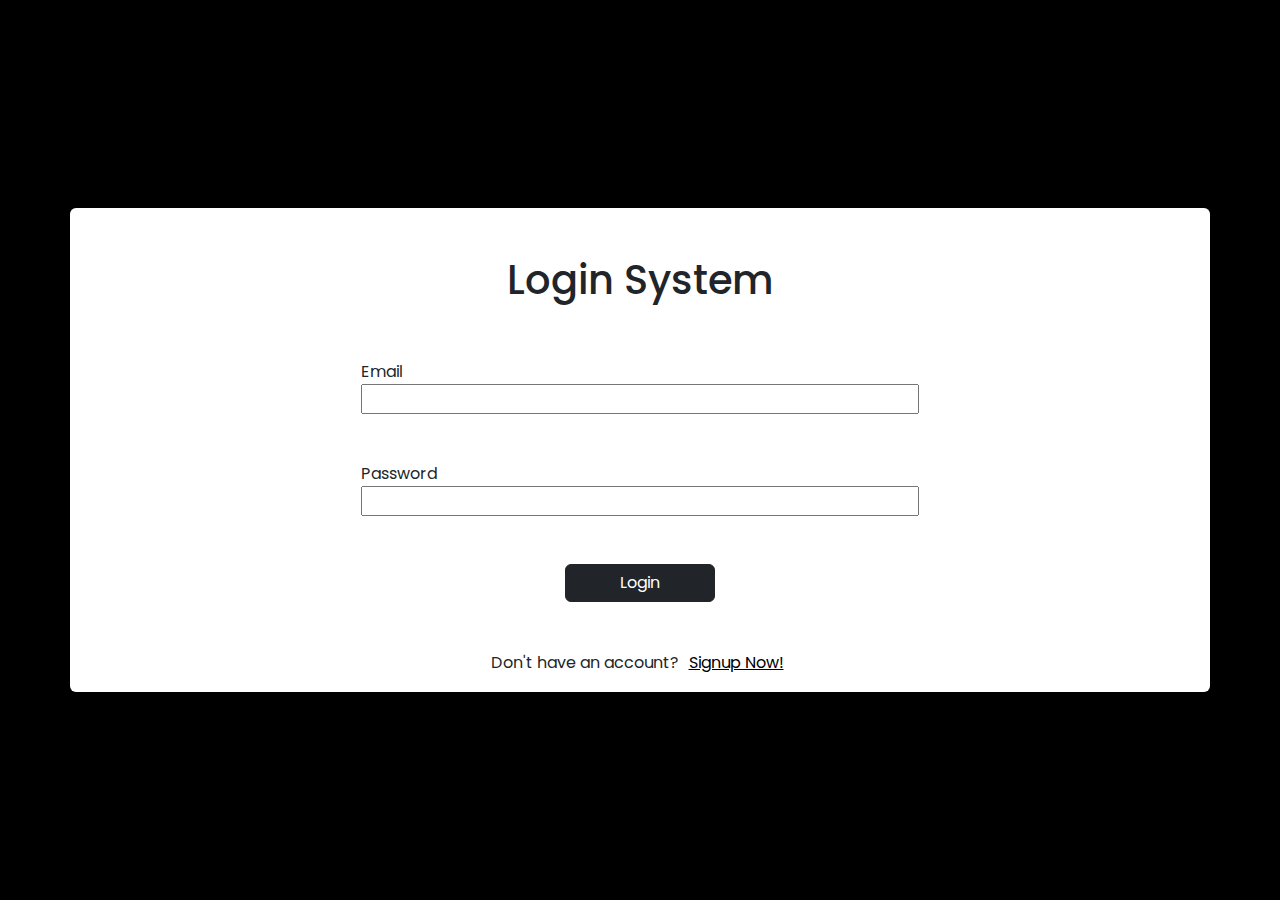
<file: index.html>
<!DOCTYPE html>
<html lang="en" xmlns="http://www.w3.org/1999/html">
<head>
    <link href="https://fonts.googleapis.com/css2?family=Poppins:wght@100;400;500;700&display=swap" rel="stylesheet">
    <link href="Bootstrap/bootstrap.min.css" rel="stylesheet">
    <link href="style.css" rel="stylesheet">
    <meta charset="UTF-8">
    <title>Login System</title>
</head>
<body class="bg-black "  >
<div class="container rounded bg-white  my-5 d-flex flex-column justify-content-center align-items-center">


    <div id="header " class="pt-5">
        <h1>Login System</h1>
    </div>
    <div id="form" class="d-flex flex-column w-50 py-5">
        <label for="email">Email</label>
        <input  type="email" id="email" name="E-Mail">
        <label class="pt-5" for="password">Password</label>
        <input type="password" id="password" name="Password">
    </div>
    <div id="submission" class="d-flex flex-column justify-content-center align-items-center">
        <button id="loginBtn" class="btn btn-dark px-5 w-50">Login</button>
        <p class="pt-5">Don't have an account? <button  id="signUpRedirect">Signup Now!</button></p>
    </div>
</div>
<script src="login.js"></script>
<script src="Bootstrap/bootstrap.min.js"></script>
</body>
</html>
</file>
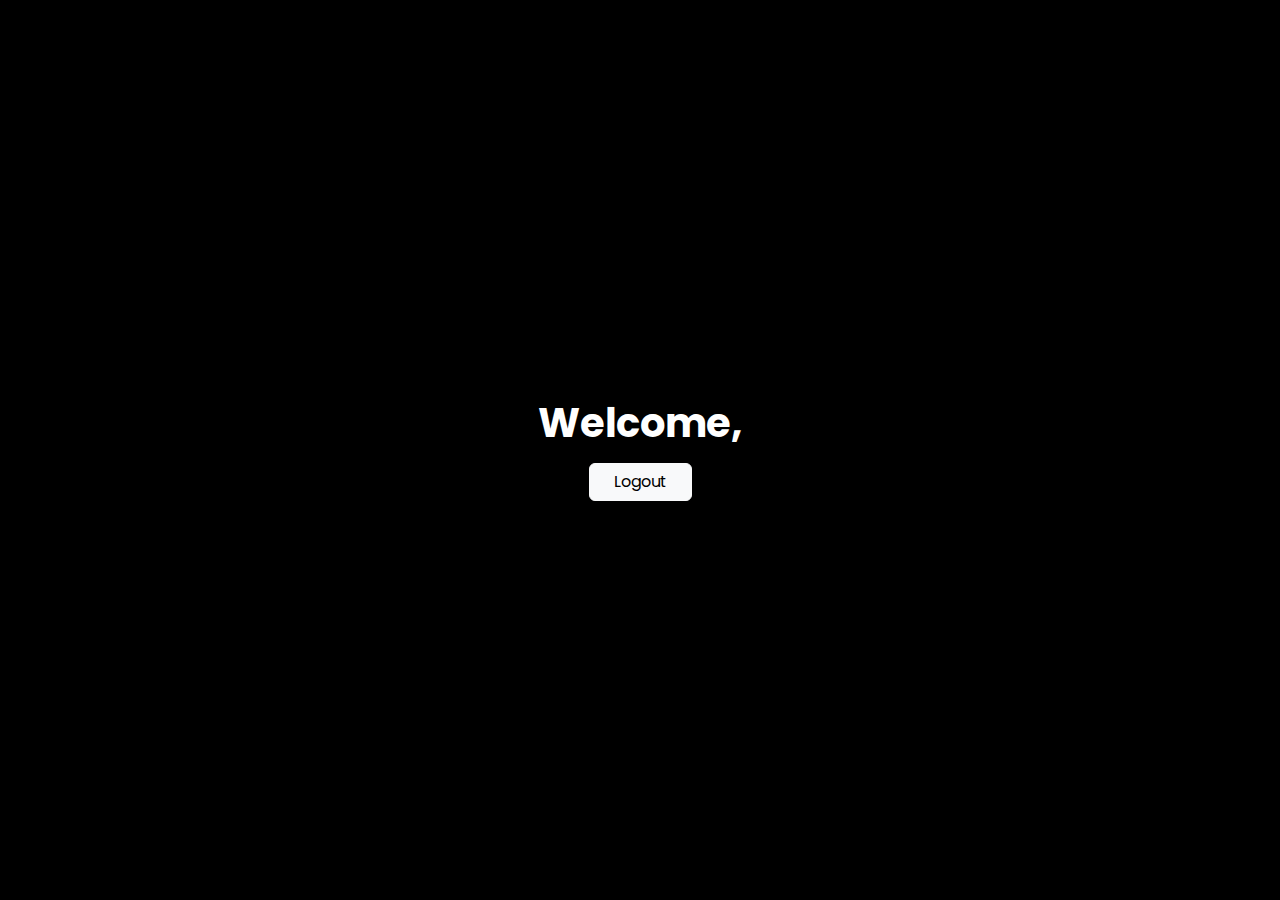
<file: homePage/home.html>
<!DOCTYPE html>
<html lang="en">
<head>
    <link href="https://fonts.googleapis.com/css2?family=Poppins:wght@100;400;500;700&display=swap" rel="stylesheet">
    <link href="../Bootstrap/bootstrap.min.css" rel="stylesheet">
    <link href="../style.css" rel="stylesheet">
    <meta charset="UTF-8">
    <title>Login System</title>
</head>
<body class="bg-black">

<div class="container d-flex flex-column justify-content-center align-items-center">
<h1 class="text-white fw-bold">Welcome,</h1>
    <h2 class="fw-normal text-white" id="name"></h2>
    <button id="logoutBtn" class="btn btn-light px-4">Logout</button>
</div>

<script src="../Bootstrap/bootstrap.min.js"></script>
<script src="home.js"></script>
</body>
</html>
</file>
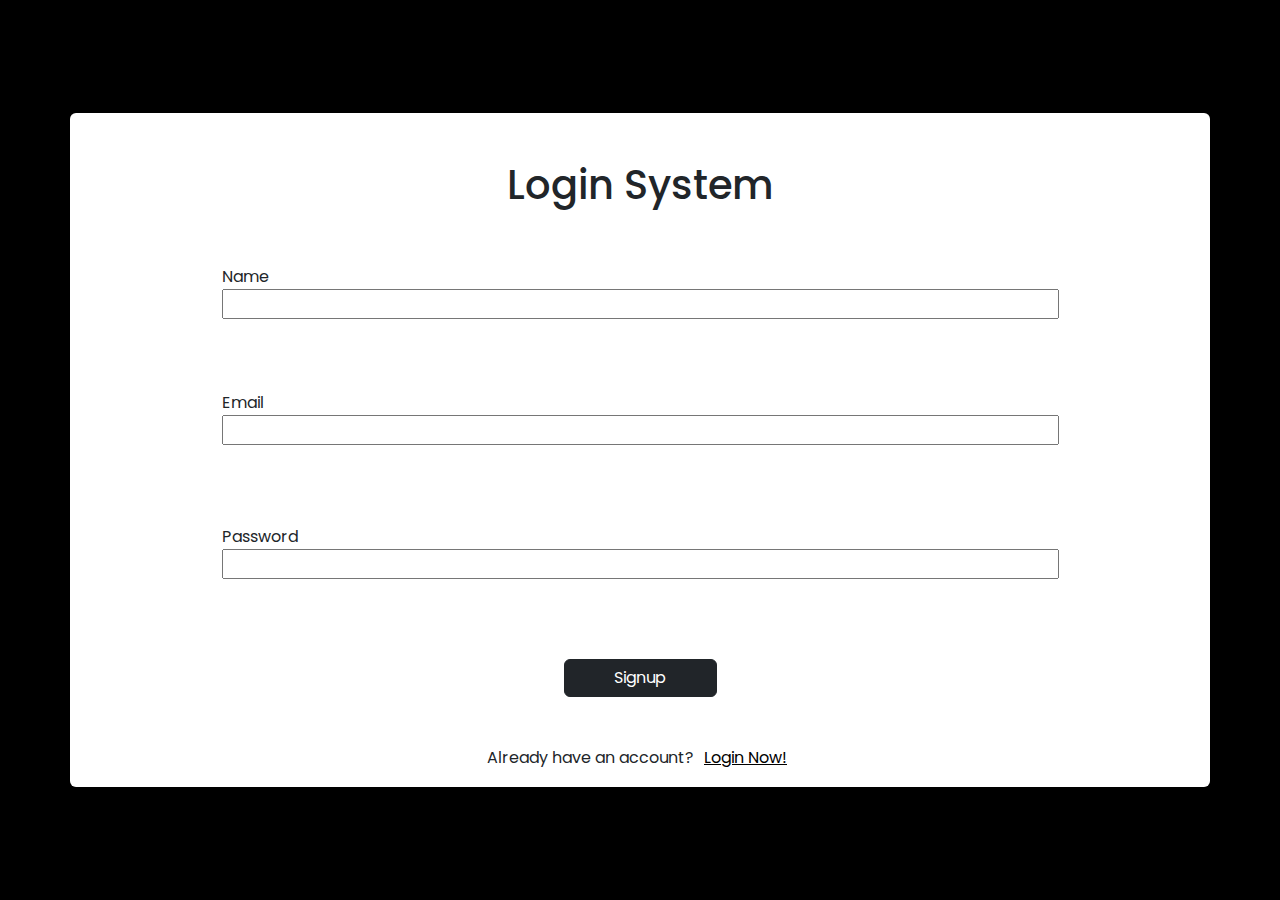
<file: signUpPage/signup.html>
<!DOCTYPE html>
<html lang="en" xmlns="http://www.w3.org/1999/html">
<head>
    <link href="https://fonts.googleapis.com/css2?family=Poppins:wght@100;400;500;700&display=swap" rel="stylesheet">
    <link href="../Bootstrap/bootstrap.min.css" rel="stylesheet">
    <link href="../style.css" rel="stylesheet">
    <meta charset="UTF-8">
    <title>Login System</title>
</head>
<body class="bg-black "  >
<div class="container rounded bg-white   my-5 d-flex flex-column justify-content-center align-items-center">
    <div id="header " class="pt-5">
        <h1>Login System</h1>
    </div>
    <div id="form" class="d-flex flex-column w-75 py-5">
        <label for="name">Name</label>
        <input  type="text" id="name" name="name">
        <p class="pt-2 text-danger" id="nameRegexCheck"></p>
        <label for="email" class="pt-5">Email</label>
        <input  type="email" id="email" name="E-Mail">
        <p class="py-2 text-danger" id="emailRegexCheck"></p>
        <label class="pt-5" for="password">Password</label>
        <input type="password" id="password" name="Password">
        <p class="py-2 text-danger" id="passwordRegexCheck"></p>
    </div>
    <div id="submission" class="d-flex flex-column justify-content-center align-items-center">
        <button id="signUp" class="btn btn-dark px-5 w-50">Signup</button>
        <p class="pt-5">Already have an account? <button id="signInRedirect">Login Now!</button></p>
    </div>
</div>
<script src="signup.js"></script>
<script src="../Bootstrap/bootstrap.min.js"></script>
</body>
</html>
</file>
<file: style.css>
.container{
    font-family: 'Poppins', sans-serif;
}

body {
    display: flex;
    justify-content: center;
    align-items: center;
    min-height: 100vh;
    margin: 0;
}

#signInRedirect{
    text-decoration: underline;
    background: none;
    border: none;
}

#signUpRedirect{
    text-decoration: underline;
    background: none;
    border: none;
}
</file>
